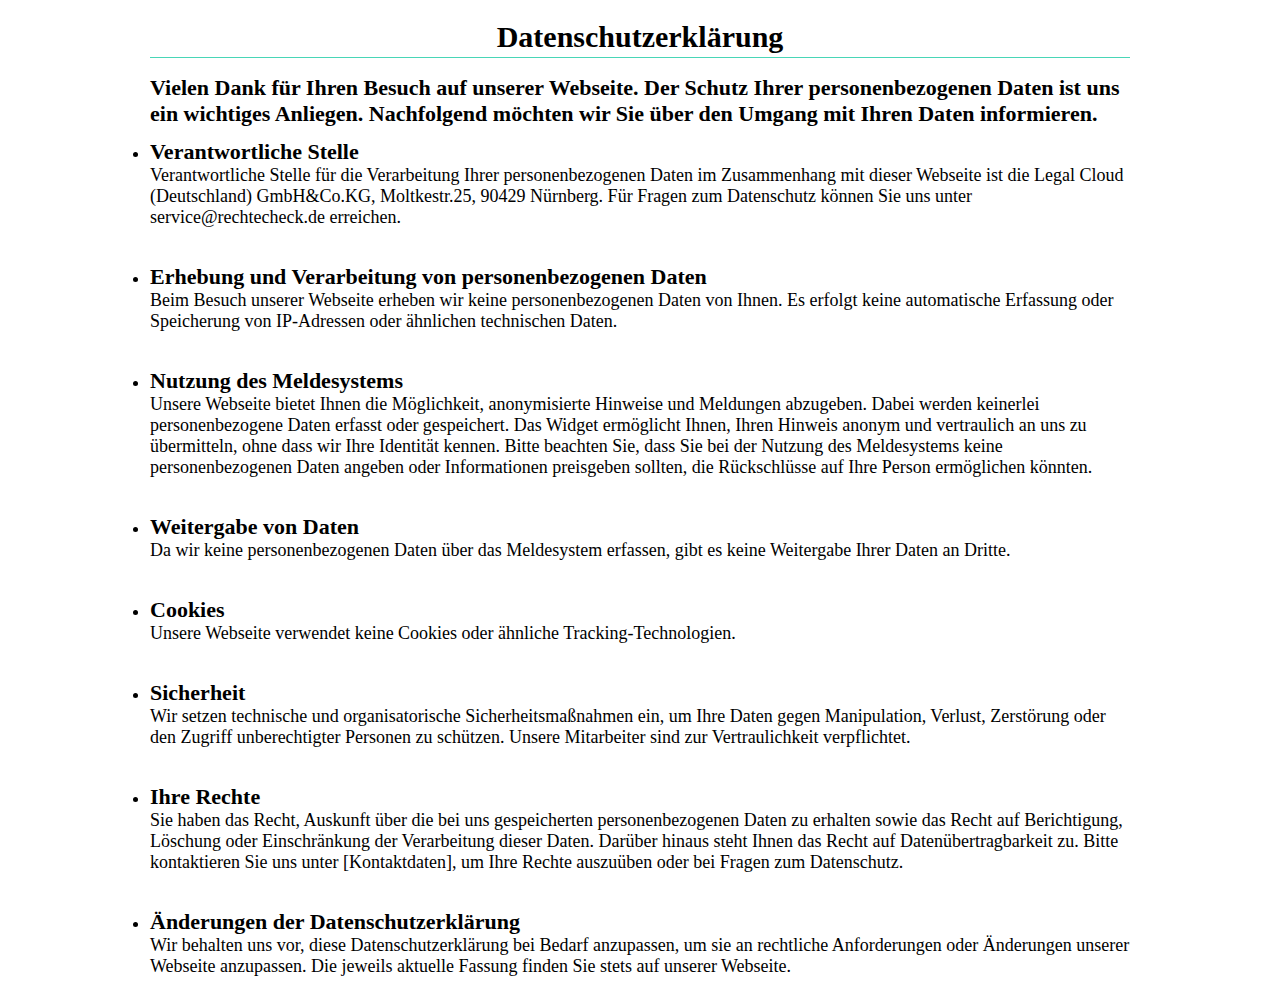
<file: Datenschutzerklärung.html>
<!DOCTYPE html>
<html lang="en">

<head>
    <meta charset="UTF-8">
    <meta name="viewport" content="width=device-width, initial-scale=1.0">
    <link rel="stylesheet" href="./Datenschutzerklärung.css">
    <title>Datenschutzerklärung</title>
</head>

<body>

    <div class="umr-countainer protection">
        <h1 class="protectionTitle">Datenschutzerklärung</h1>
        <h3>Vielen Dank für Ihren Besuch auf unserer Webseite. Der Schutz Ihrer personenbezogenen Daten ist uns ein
            wichtiges Anliegen. Nachfolgend möchten wir Sie über den Umgang mit Ihren Daten informieren.
        </h3>
        <ul>
            <li>
                <h3>Verantwortliche Stelle</h3>
                Verantwortliche Stelle für die Verarbeitung Ihrer personenbezogenen Daten im Zusammenhang mit dieser
                Webseite ist die Legal Cloud (Deutschland) GmbH&Co.KG, Moltkestr.25, 90429 Nürnberg. Für Fragen zum
                Datenschutz können Sie uns unter service@rechtecheck.de erreichen.
            </li>
            <li>
                <h3>Erhebung und Verarbeitung von personenbezogenen Daten</h3>
                Beim Besuch unserer Webseite erheben wir keine personenbezogenen Daten von Ihnen. Es erfolgt keine
                automatische Erfassung oder Speicherung von IP-Adressen oder ähnlichen technischen Daten.
            </li>
            <li>
                <h3>Nutzung des Meldesystems</h3>
                Unsere Webseite bietet Ihnen die Möglichkeit, anonymisierte Hinweise und Meldungen abzugeben. Dabei
                werden keinerlei personenbezogene Daten erfasst oder gespeichert. Das Widget ermöglicht Ihnen, Ihren
                Hinweis anonym und vertraulich an uns zu übermitteln, ohne dass wir Ihre Identität kennen. Bitte
                beachten Sie, dass Sie bei der Nutzung des Meldesystems keine personenbezogenen Daten angeben oder
                Informationen preisgeben sollten, die Rückschlüsse auf Ihre Person ermöglichen könnten.

            </li>
            <li>
                <h3>Weitergabe von Daten</h3>
                Da wir keine personenbezogenen Daten über das Meldesystem erfassen, gibt es keine Weitergabe Ihrer Daten
                an Dritte.
            </li>
            <li>
                <h3>Cookies</h3>
                Unsere Webseite verwendet keine Cookies oder ähnliche Tracking-Technologien.
            </li>
            <li>
                <h3>Sicherheit</h3>
                Wir setzen technische und organisatorische Sicherheitsmaßnahmen ein, um Ihre Daten gegen Manipulation,
                Verlust, Zerstörung oder den Zugriff unberechtigter Personen zu schützen. Unsere Mitarbeiter sind zur
                Vertraulichkeit verpflichtet.
            </li>
            <li>
                <h3>Ihre Rechte</h3>
                Sie haben das Recht, Auskunft über die bei uns gespeicherten personenbezogenen Daten zu erhalten sowie
                das Recht auf Berichtigung, Löschung oder Einschränkung der Verarbeitung dieser Daten. Darüber hinaus
                steht Ihnen das Recht auf Datenübertragbarkeit zu. Bitte kontaktieren Sie uns unter [Kontaktdaten], um
                Ihre Rechte auszuüben oder bei Fragen zum Datenschutz.
            </li>
            <li>
                <h3>Änderungen der Datenschutzerklärung</h3>
                Wir behalten uns vor, diese Datenschutzerklärung bei Bedarf anzupassen, um sie an rechtliche
                Anforderungen oder Änderungen unserer Webseite anzupassen. Die jeweils aktuelle Fassung finden Sie stets
                auf unserer Webseite.
            </li>
        </ul>
    </div>

</body>

</html>
</file>
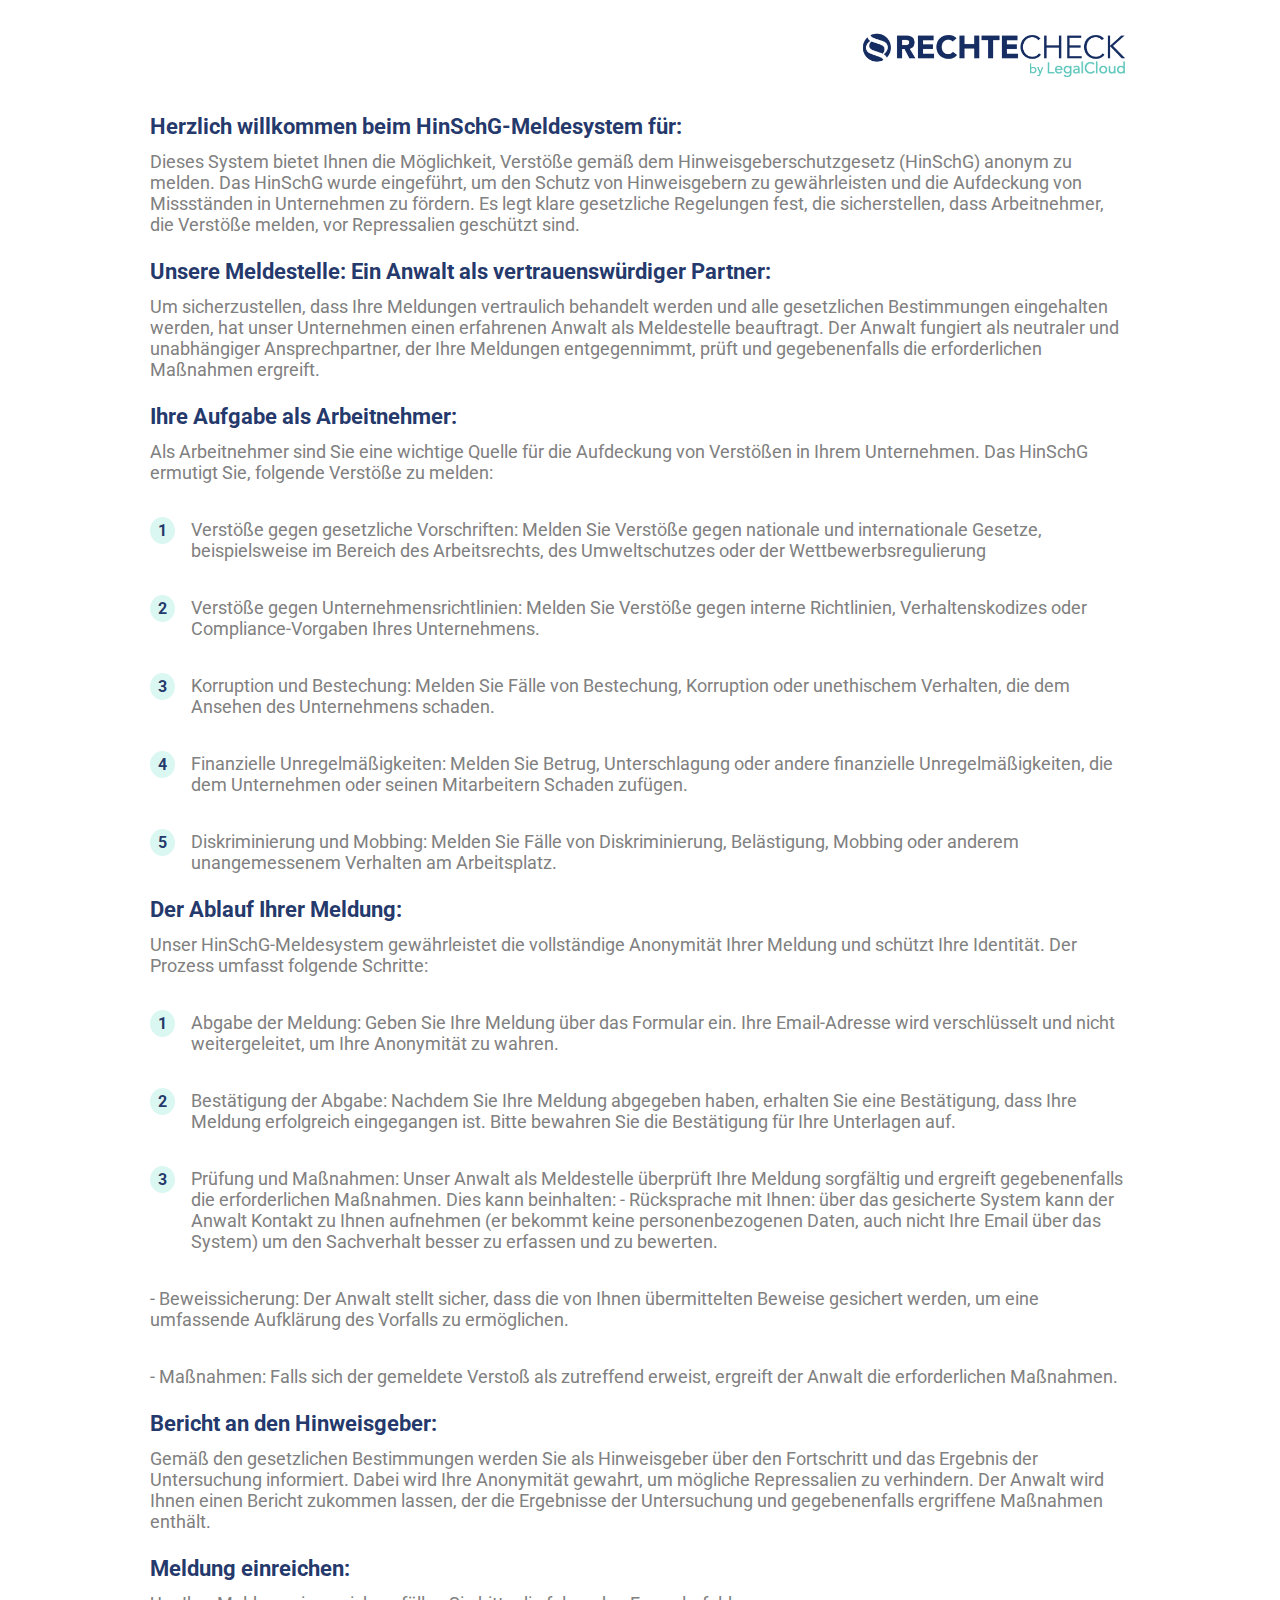
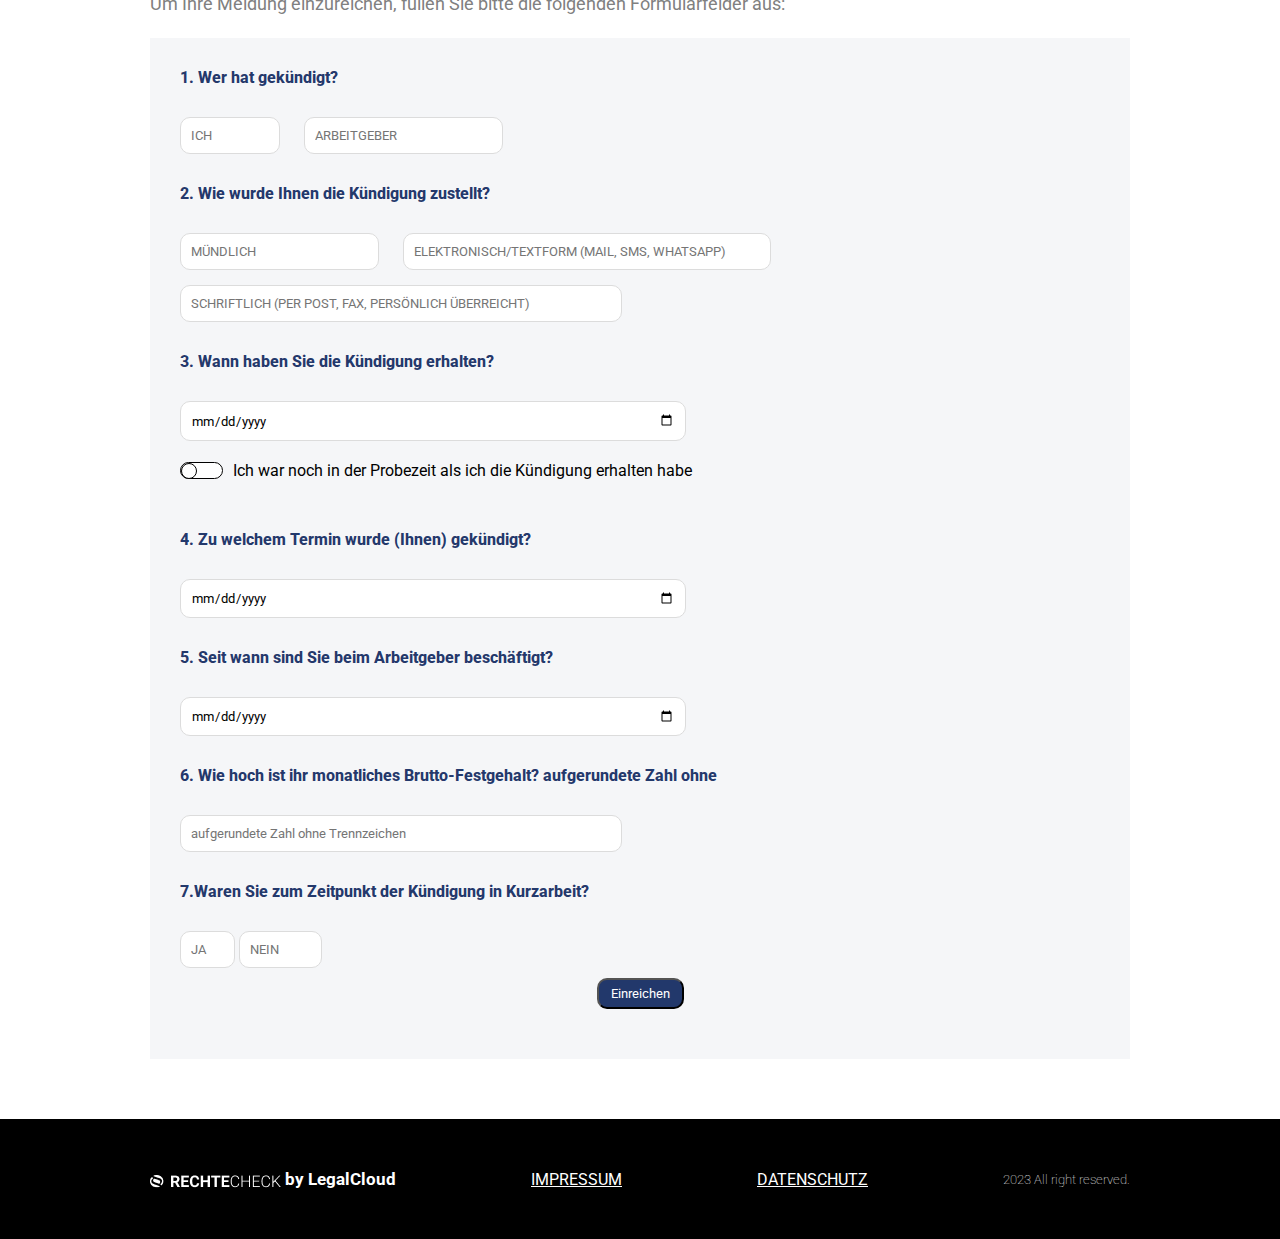
<file: employ.html>
<!DOCTYPE html>
<html lang="en">

<head>
    <meta charset="UTF-8">
    <meta name="viewport" content="width=device-width, initial-scale=1.0">
    <link rel="preconnect" href="https://fonts.googleapis.com">
    <link rel="preconnect" href="https://fonts.gstatic.com" crossorigin>
    <link href="https://fonts.googleapis.com/css2?family=Roboto&display=swap" rel="stylesheet">
    <link rel="stylesheet" href="./employ.css">
    <title>Employ Page</title>
</head>

<body>
    <div class="employ-container">

        <!-- /////////////////NavBar//////////// -->
        <div class="logo">
            <img src="./Logo RECHTECHECKbyLC large.png" alt="">
        </div>
        <!-- /////////////////NavBar//////////// -->

        <div>
            <h2 class="employ-title">Herzlich willkommen beim HinSchG-Meldesystem für:</h2>
            <p class="employ-pahra">Dieses System bietet Ihnen die Möglichkeit, Verstöße gemäß dem
                Hinweisgeberschutzgesetz (HinSchG) anonym
                zu melden. Das HinSchG wurde eingeführt, um den Schutz von Hinweisgebern zu gewährleisten und die
                Aufdeckung von Missständen in Unternehmen zu fördern. Es legt klare gesetzliche Regelungen fest, die
                sicherstellen, dass Arbeitnehmer, die Verstöße melden, vor Repressalien geschützt sind. </p>

            <h2 class="employ-title">Unsere Meldestelle: Ein Anwalt als vertrauenswürdiger Partner: </h2>
            <p class="employ-pahra">Um sicherzustellen, dass Ihre Meldungen vertraulich behandelt werden und alle
                gesetzlichen Bestimmungen
                eingehalten werden, hat unser Unternehmen einen erfahrenen Anwalt als Meldestelle beauftragt. Der Anwalt
                fungiert als neutraler und unabhängiger Ansprechpartner, der Ihre Meldungen entgegennimmt, prüft und
                gegebenenfalls die erforderlichen Maßnahmen ergreift. </p>

            <h2 class="employ-title">Ihre Aufgabe als Arbeitnehmer: </h2>
            <p class="employ-pahra">Als Arbeitnehmer sind Sie eine wichtige Quelle für die Aufdeckung von Verstößen in
                Ihrem Unternehmen. Das
                HinSchG ermutigt Sie, folgende Verstöße zu melden:</p>

            <div class="flex-box">
                <div>
                    <h4 class="nmbr">1</h4>
                </div>
                <p class="employ-pahra">Verstöße gegen gesetzliche Vorschriften: Melden Sie Verstöße gegen nationale und
                    internationale Gesetze, beispielsweise im Bereich des Arbeitsrechts, des Umweltschutzes oder der
                    Wettbewerbsregulierung</p>
            </div>
            <div class="flex-box">
                <div>
                    <h4 class="nmbr">2</h4>
                </div>
                <p class="employ-pahra">Verstöße gegen Unternehmensrichtlinien: Melden Sie Verstöße gegen interne
                    Richtlinien, Verhaltenskodizes oder Compliance-Vorgaben Ihres Unternehmens. </p>
            </div>
            <div class="flex-box">
                <div>
                    <h4 class="nmbr">3</h4>
                </div>
                <p class="employ-pahra">Korruption und Bestechung: Melden Sie Fälle von Bestechung, Korruption oder
                    unethischem Verhalten, die dem Ansehen des Unternehmens schaden.</p>
            </div>
            <div class="flex-box">
                <div>
                    <h4 class="nmbr">4</h4>
                </div>
                <p class="employ-pahra">Finanzielle Unregelmäßigkeiten: Melden Sie Betrug, Unterschlagung oder andere
                    finanzielle Unregelmäßigkeiten, die dem Unternehmen oder seinen Mitarbeitern Schaden zufügen. </p>
            </div>
            <div class="flex-box">
                <div>
                    <h4 class="nmbr">5</h4>
                </div>
                <p class="employ-pahra">Diskriminierung und Mobbing: Melden Sie Fälle von Diskriminierung, Belästigung,
                    Mobbing oder anderem unangemessenem Verhalten am Arbeitsplatz.</p>
            </div>
            <h2 class="employ-title">Der Ablauf Ihrer Meldung: </h2>
            <p class="employ-pahra">Unser HinSchG-Meldesystem gewährleistet die vollständige Anonymität Ihrer Meldung
                und schützt Ihre
                Identität. Der Prozess umfasst folgende Schritte: </p>

            <div class="flex-box">
                <div>
                    <h4 class="nmbr">1</h4>
                </div>
                <p class="employ-pahra">Abgabe der Meldung: Geben Sie Ihre Meldung über das Formular ein. Ihre
                    Email-Adresse wird verschlüsselt und nicht weitergeleitet, um Ihre Anonymität zu wahren. </p>
            </div>
            <div class="flex-box">
                <div>
                    <h4 class="nmbr">2</h4>
                </div>
                <p class="employ-pahra">Bestätigung der Abgabe: Nachdem Sie Ihre Meldung abgegeben haben, erhalten Sie
                    eine Bestätigung, dass Ihre Meldung erfolgreich eingegangen ist. Bitte bewahren Sie die Bestätigung
                    für Ihre Unterlagen auf. </p>
            </div>
            <div class="flex-box">
                <div>
                    <h4 class="nmbr">3</h4>
                </div>
                <p class="employ-pahra">Prüfung und Maßnahmen: Unser Anwalt als Meldestelle überprüft Ihre Meldung
                    sorgfältig und ergreift gegebenenfalls die erforderlichen Maßnahmen. Dies kann beinhalten: -
                    Rücksprache mit Ihnen: über das gesicherte System kann der Anwalt Kontakt zu Ihnen aufnehmen (er
                    bekommt keine personenbezogenen Daten, auch nicht Ihre Email über das System) um den Sachverhalt
                    besser zu erfassen und zu bewerten.</p>
            </div>
            <p class="employ-pahra"> - Beweissicherung: Der Anwalt stellt sicher, dass die von Ihnen übermittelten
                Beweise gesichert werden,
                um eine umfassende Aufklärung des Vorfalls zu ermöglichen.</p>
            <p class="employ-pahra"> - Maßnahmen: Falls sich der gemeldete Verstoß als zutreffend erweist, ergreift der
                Anwalt die
                erforderlichen Maßnahmen. </p>
            <h2 class="employ-title">Bericht an den Hinweisgeber: </h2>
            <p class="employ-pahra">Gemäß den gesetzlichen Bestimmungen werden Sie als Hinweisgeber über den Fortschritt
                und das Ergebnis der
                Untersuchung informiert. Dabei wird Ihre Anonymität gewahrt, um mögliche Repressalien zu verhindern. Der
                Anwalt wird Ihnen einen Bericht zukommen lassen, der die Ergebnisse der Untersuchung und gegebenenfalls
                ergriffene Maßnahmen enthält. </p>
            <h2 class="employ-title">Meldung einreichen: </h2>
            <p class="employ-pahra">Um Ihre Meldung einzureichen, füllen Sie bitte die folgenden Formularfelder aus:</p>
        </div>


        <form class="form">
            <label class="label">1. Wer hat gekündigt?</label>
            <input class="i" type="text" placeholder="ICH">
            <input type="text" placeholder="ARBEITGEBER">

            <label class="label">2. Wie wurde Ihnen die Kündigung zustellt?</label>
            <input type="text" placeholder="MÜNDLICH">
            <input class="mail" type="text" placeholder="ELEKTRONISCH/TEXTFORM (MAIL, SMS, WHATSAPP)">
            <input class="fax" type="text" placeholder="SCHRIFTLICH (PER POST, FAX, PERSÖNLICH ÜBERREICHT)">

            <label class="label">3. Wann haben Sie die Kündigung erhalten?</label>
            <input class="notic" type="date">
            <div class="bttn">
                <label class="switch">
                    <input type="checkbox">
                    <span class="slider round"></span>
                </label>

                <p>Ich war noch in der Probezeit als ich die Kündigung erhalten habe</p>
            </div>

            <label class="label">4. Zu welchem Termin wurde (Ihnen) gekündigt?</label>
            <input class="notic" type="date">

            <label class="label">5. Seit wann sind Sie beim Arbeitgeber beschäftigt?</label>
            <input class="notic" type="date">

            <label class="label">6. Wie hoch ist ihr monatliches Brutto-Festgehalt? aufgerundete Zahl ohne</label>
            <input class="zahl" type="text" placeholder="aufgerundete Zahl ohne Trennzeichen">

            <label class="label">7.Waren Sie zum Zeitpunkt der Kündigung in Kurzarbeit?</label>
            <input class="ja" type="text" placeholder="JA">
            <input class="nein" type="text" placeholder="NEIN">

            <div class="submit">
                <button>Einreichen</button>
            </div>

        </form>



    </div>
    <!-- ////////////footer//////////// -->
    <div class="footer ">
        <div class="employ-container ">

            <div class="end">
                <div class="logofootr">

                    <img class="footrlogo" src="./footerlogo.png" alt="">
                    <h6 class="end-h6"> by LegalCloud </h6>
                </div>

                <div class="other">
                    <a href="https://impressum-gules.vercel.app/">IMPRESSUM</a>
                </div>
                <div class="other">
                    <a href="https://dataprotection.vercel.app/">DATENSCHUTZ</a>
                </div>

                <h3>2023 All right reserved.</h3>
            </div>
        </div>
    </div>
    <!-- ////////////footer-end//////////// -->
</body>

</html>
</file>
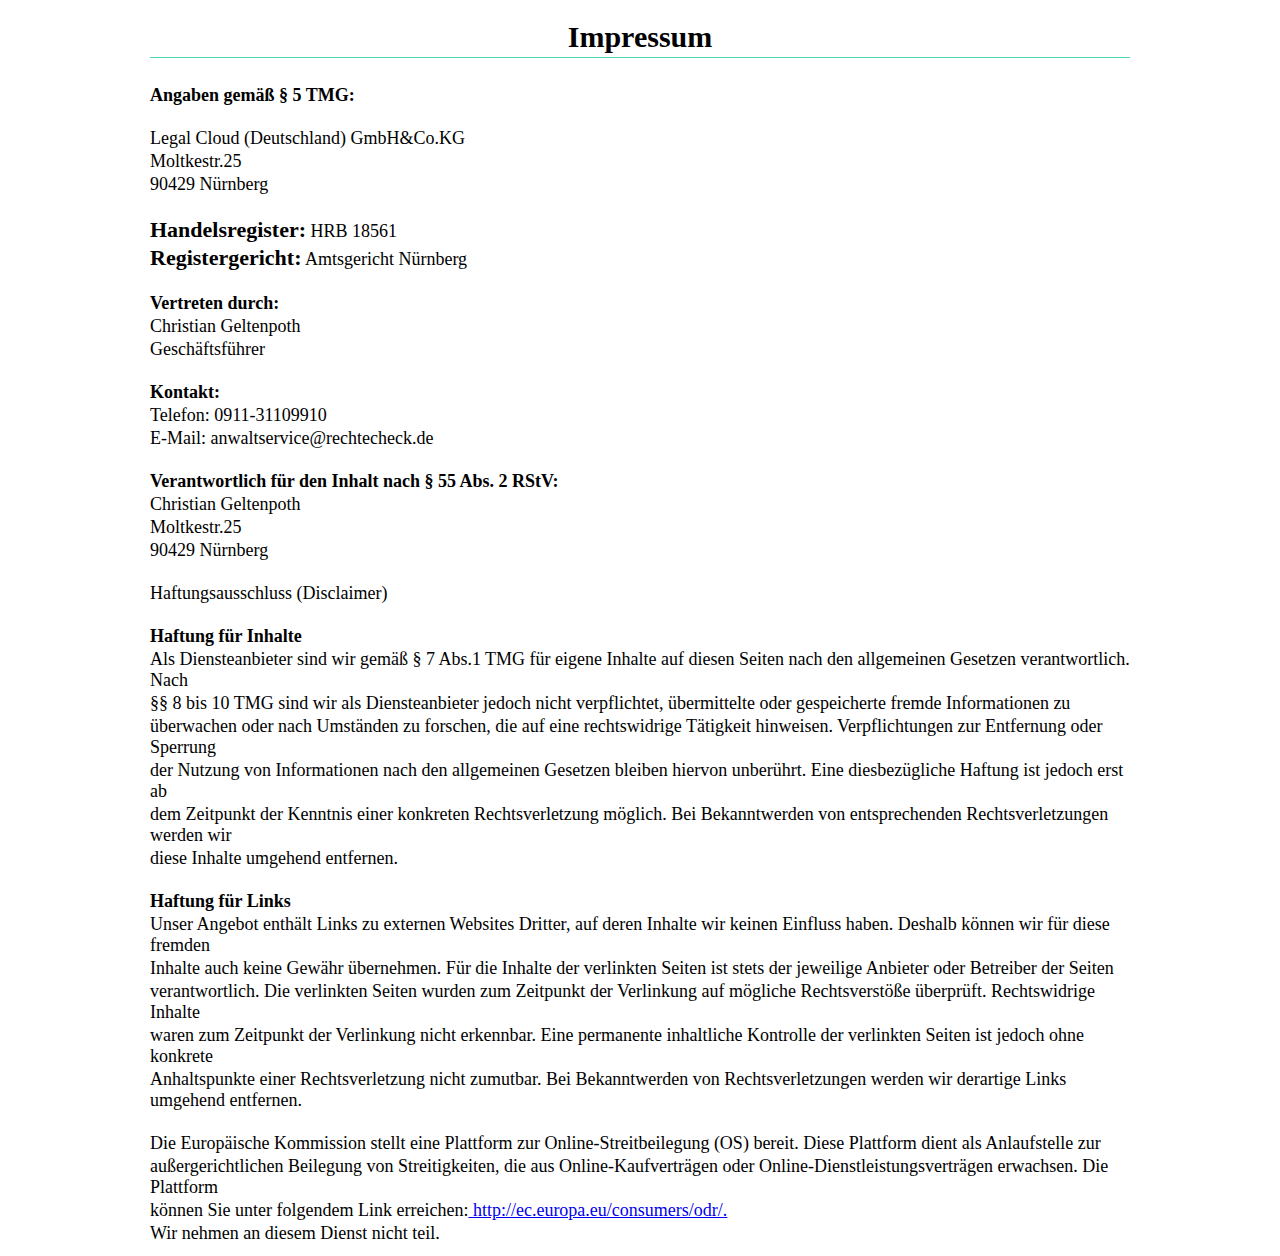
<file: Impressum.html>
<!DOCTYPE html>
<html lang="en">

<head>
    <meta charset="UTF-8">
    <meta name="viewport" content="width=device-width, initial-scale=1.0">
    <link rel="stylesheet" href="./Impressum.css">
    <title>Impressum</title>
</head>

<body>
    <div class="umr-countainer Impressum">
        <h1 class="impressumTitle">Impressum</h1>

        <div class="box">

            <p class="heading">Angaben gemäß § 5 TMG:</p>
        </div>
        <div class="box">

            <p>Legal Cloud (Deutschland) GmbH&Co.KG </p>
            <p>Moltkestr.25 </p>
            <p>90429 Nürnberg</p>
        </div>
        <div class="box">

            <p><span class="heading">Handelsregister:</span> HRB 18561 </p>
            <p><span class="heading">Registergericht:</span> Amtsgericht Nürnberg</p>
        </div>
        <div class="box">

            <p class="heading">Vertreten durch: </p>
            <p>Christian Geltenpoth </p>
            <p>Geschäftsführer</p>
        </div>
        <div class="box">

            <p class="heading">Kontakt: </p>
            <p>Telefon: 0911-31109910 </p>
            <p>E-Mail: anwaltservice@rechtecheck.de</p>
        </div>
        <div class="box">

            <p class="heading">Verantwortlich für den Inhalt nach § 55 Abs. 2 RStV: </p>
            <p>Christian Geltenpoth </p>
            <p>Moltkestr.25 </p>
            <p>90429 Nürnberg</p>
        </div>
        <div class="box">

            <p>Haftungsausschluss (Disclaimer)</p>
        </div>
        <div class="box">

            <p class="heading">Haftung für Inhalte </p>
            <p>Als Diensteanbieter sind wir gemäß § 7 Abs.1 TMG für eigene Inhalte auf diesen Seiten nach den
                allgemeinen Gesetzen verantwortlich. Nach</p>
            <p>§§ 8 bis 10 TMG sind wir als Diensteanbieter jedoch nicht verpflichtet, übermittelte oder gespeicherte
                fremde Informationen zu </p>
            <p>überwachen oder nach Umständen zu forschen, die auf eine rechtswidrige Tätigkeit hinweisen.
                Verpflichtungen zur Entfernung oder Sperrung</p>
            <p>der Nutzung von Informationen nach den allgemeinen Gesetzen bleiben hiervon unberührt. Eine
                diesbezügliche Haftung ist jedoch erst ab</p>
            <p>dem Zeitpunkt der Kenntnis einer konkreten Rechtsverletzung möglich. Bei Bekanntwerden von entsprechenden
                Rechtsverletzungen werden wir</p>
            <p>diese Inhalte umgehend entfernen.</p>
        </div>
        <div class="box">

            <p class="heading">Haftung für Links </p>
            <p>Unser Angebot enthält Links zu externen Websites Dritter, auf deren Inhalte wir keinen Einfluss haben.
                Deshalb können wir für diese fremden</p>
            <p>Inhalte auch keine Gewähr übernehmen. Für die Inhalte der verlinkten Seiten ist stets der jeweilige
                Anbieter oder Betreiber der Seiten </p>
            <p>verantwortlich. Die verlinkten Seiten wurden zum Zeitpunkt der Verlinkung auf mögliche Rechtsverstöße
                überprüft. Rechtswidrige Inhalte </p>
            <p>waren zum Zeitpunkt der Verlinkung nicht erkennbar. Eine permanente inhaltliche Kontrolle der verlinkten
                Seiten ist jedoch ohne konkrete</p>
            <p>Anhaltspunkte einer Rechtsverletzung nicht zumutbar. Bei Bekanntwerden von Rechtsverletzungen werden wir
                derartige Links umgehend entfernen.</p>
        </div>
        <div class="box">

            <p>Die Europäische Kommission stellt eine Plattform zur Online-Streitbeilegung (OS) bereit. Diese Plattform
                dient als Anlaufstelle zur </p>
            <p>außergerichtlichen Beilegung von Streitigkeiten, die aus Online-Kaufverträgen oder
                Online-Dienstleistungsverträgen erwachsen. Die Plattform </p>
            <p>können Sie unter folgendem Link erreichen:<a href="#"> http://ec.europa.eu/consumers/odr/.</a></p>
            <p>Wir nehmen an diesem Dienst nicht teil.</p>
        </div>



    </div>

</body>

</html>
</file>
<file: Datenschutzerklärung.css>
*{
    padding: 0;
    margin: 0;
    box-sizing: border-box;
}
:root{
    --sky-green:#49D6B7;
}
.umr-countainer{
    width: 90%;
    max-width: 980px;
    margin: auto;
}
.protectionTitle{
    font-size: 30px;
    text-align: center;
    padding-top: 20px;
    padding-bottom: 3px;
    margin-bottom: 17px;
    border-bottom: 1px solid var(--sky-green);
}
.umr-countainer li{
    padding-bottom: 24px;
    padding-top: 12px;
  }
  .protection li{
    font-size: 18px;
  }
  .protection h3{
    font-size: 22px;
    font-weight: 700;
  }

@media screen and (max-width: 768px) {
    .termsTitle{
        font-size: 22px;
    }
  }
</file>
<file: employ.css>
* {
  margin: 0;
  padding: 0;
  box-sizing: border-box;
  font-family: "Roboto", sans-serif;
}
:root {
  --blue-t: #162d63f2;
  --shy-f: rgba(73, 214, 183, 0.2);
  --gray-f: gray;
}
.employ-container {
  max-width: 980px;
  width: 90%;
  margin: auto;
}
.logo {
  text-align: right;
  padding: 30px 0px;
}
.logo img {
  width: 270px;
}
.employ-title {
  color: var(--blue-t);
  font-size: 22px;
  font-weight: 700;
}
.employ-pahra {
  color: var(--gray-f);
  padding: 12px 0px 24px 0px;
  font-size: 18px;
}
.flex-box {
  display: flex;
}
.nmbr {
  margin: 10px 16px 0px 0px;
  background-color: var(--shy-f);
  color: var(--blue-t);
  padding: 4px 8px;
  border-radius: 50%;
}
.form {
  background-color: #39496f0d;
  padding: 0px 30px;
  padding-bottom: 50px;
  margin-bottom: 60px;
}
.label {
  color: var(--blue-t);
  font-weight: 800;
  display: block;
  padding: 30px 0px;
}
.form input {
  border: 1px solid #dcdcdc;
  padding: 10px;
  border-radius: 10px;
  outline: none;
}
.i {
  max-width: 100px;
  margin-right: 20px;
}
.mail {
  width: 40%;
  margin-left: 20px;
}
.fax {
  width: 48%;
  margin-top: 15px;
}
.notic {
  width: 55%;
}
/* /////button/////// */
.switch {
  position: relative;
  display: inline-block;
  width: 43px;
  height: 17px;
}
.slider {
  position: absolute;
  cursor: pointer;
  top: 0;
  left: 0;
  right: 0;
  bottom: 0;
  background-color: white;
  border: 1px solid black;
  -webkit-transition: 0.4s;
  transition: 0.4s;
}
.slider.round {
  border-radius: 34px;
}

.slider.round:before {
  border-radius: 50%;
}
.switch input {
  opacity: 0;
  width: 0;
  height: 0;
}
.slider:before {
  position: absolute;
  content: "";
  height: 14px;
  width: 14px;
  background-color: white;
  border: 1px solid black;
  -webkit-transition: 0.4s;
  transition: 0.4s;
}
input:checked + .slider {
  background-color: black;
}

input:focus + .slider {
  box-shadow: 0 0 1px black;
}

input:checked + .slider:before {
  -webkit-transform: translateX(26px);
  -ms-transform: translateX(26px);
  transform: translateX(26px);
}
.bttn {
  display: flex;
  align-items: center;
  margin: 20px 0px;
}
.bttn p {
  margin-left: 10px;
}
.zahl {
  width: 48%;
}
.ja {
  width: 6%;
}
.nein {
  width: 9%;
}
/* /////button/////// */

.submit {
  text-align: center;
  margin-top: 10px;
}
.submit button {
  background-color: var(--blue-t);
  color: white;
  padding: 6px 12px;
  border-radius: 10px;
}
.other {
  display: flex;
  max-width: 235px;
  justify-content: space-between;
}
a {
  cursor: pointer;
}

.footer {
  color: white;
  padding-bottom: 50px;
  padding-top: 50px;
  background-color: black;
}
.logofootr {
  display: flex;
  align-items: center;
}
.footer p {
  padding-top: 50px;
  text-align: center;
}
.end {
  display: flex;
  justify-content: space-between;
  align-items: center;
}
.end-h6 {
  color: white;
  padding-left: 3px;
  font-size: 17px;
}
.end h3 {
  color: white;
  font-size: 13px;
  font-weight: 100;
}
.other a {
  color: white;
}




@media screen and (max-width: 768px) {
  .i {
    max-width: 100px;
    margin-right: 0px;
    margin-bottom: 10px;
  }
  .mail {
    width: 100%;
    margin-left: 0px;
    margin-top: 10px;
  }
  .fax {
    width: 100%;
    margin-top: 15px;
  }
  .notic {
    width: 100%;
  }
  .bttn {
    display: block;
    margin-top: 10;
  }
  .bttn p {
    margin-left: 0px;
  }
  .zahl {
    width: 100%;
  }
  .end {
    display: block;
  }
  .ja {
    width: 22%;
  }
  .nein {
    width: 33%;
  }
  .other{
    padding: 10px 20px;
  }
}
</file>
<file: Impressum.css>
*{
    padding: 0;
    margin: 0;
    box-sizing: border-box;
}
:root{
    --sky-green:#49D6B7;
}
.umr-countainer{
    width: 90%;
    max-width: 980px;
    margin: auto;
}
.impressumTitle{
    font-size: 30px;
    text-align: center;
    padding-top: 20px;
    padding-bottom: 3px;
    margin-bottom: 17px;
    border-bottom: 1px solid var(--sky-green);
}
.box{
    padding: 10px 0px;
}
.box p{
    padding-bottom: 2px;
}
.heading{
    font-size: 22px;
    font-weight: 700;
}
.Impressum p{
    font-size: 18px;
}

@media screen and (max-width: 768px) {
    .termsTitle{
        font-size: 22px;
    }
  }
</file>
